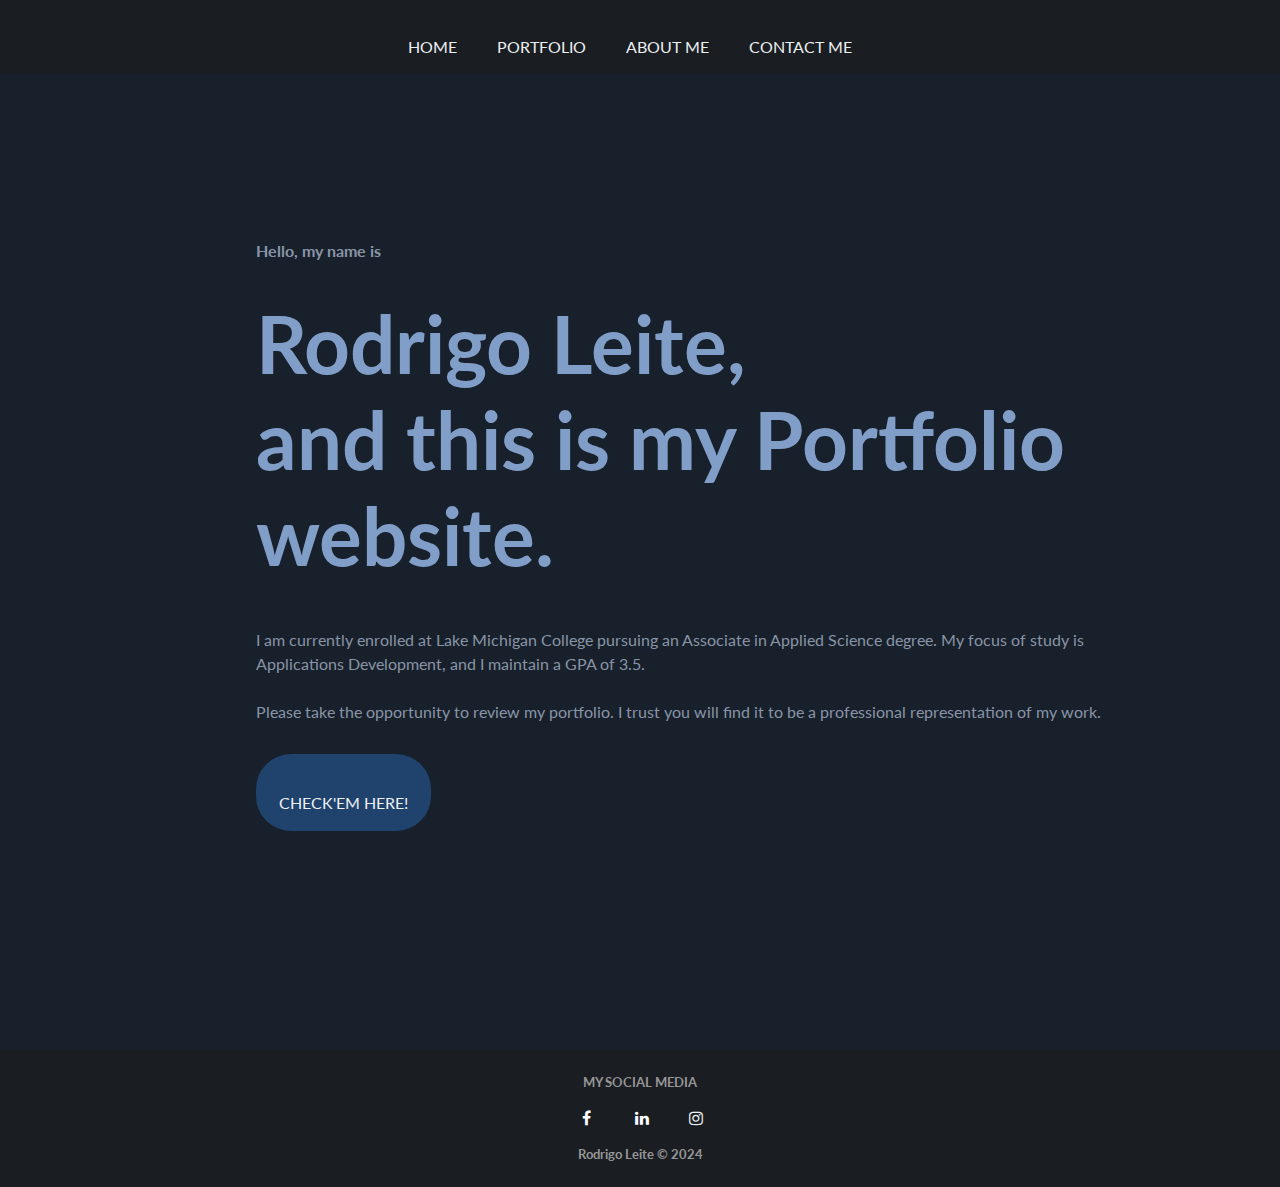
<file: index.html>
<!DOCTYPE html>
<html lang="en">
<head>
    <meta charset="UTF-8">
    <meta name="viewport" content="width=device-width, initial-scale=1.0">
    <title>Rodrigo Leite - Portfolio</title>
    <link rel="stylesheet" href="styles.css">
</head>



<!-- Menu de navegacao -->    
<header>
    <ul>
        <li class="li"><a class="nav" href="index.html">HOME</a></li>
        <li class="li"><a class="nav" href="portfolio.html">PORTFOLIO</a></li>
        <li class="li"><a class="nav" href="about.html">ABOUT ME</a></li>
        <li class="li"><a class="nav" href="contact.html">CONTACT ME</a></li>
      </ul>
</header>
<!--FIM DO MENU DE NAVEGACAO-->

<!--Corpo da pagina-->
<body>
    <div class="presentation">
        <h3>Hello, my name is</h3>
        <h1>Rodrigo Leite,</h1>
        <h2>and this is my Portfolio website.</h2>
        <p>I am currently enrolled at Lake Michigan College pursuing an Associate in Applied Science degree. 
            My focus of study is Applications Development, and I maintain a GPA of 3.5.<br><br>
            Please take the opportunity to review my portfolio. I trust you will find it to be a professional representation of my work.</p>
        <button><a class="nav" href="portfolio.html">Check'em Here!</a></button>
    </div>
</body>

  <!--RODAPE DA PAGINA-->
<footer>
    <h5>MY SOCIAL MEDIA</h5>
    <link rel="stylesheet" href="https://cdnjs.cloudflare.com/ajax/libs/font-awesome/4.7.0/css/font-awesome.min.css">
    <a href="https://www.facebook.com/rrleite1" class="fa fa-facebook"></a>
    <a href="https://www.linkedin.com/in/drigorleite/" class="fa fa-linkedin"></a>
    <a href="https://www.instagram.com/drigorleite/" class="fa fa-instagram"></a>
    <h5>Rodrigo Leite © 2024</h6>
</div>



</footer>
</html>
</file>
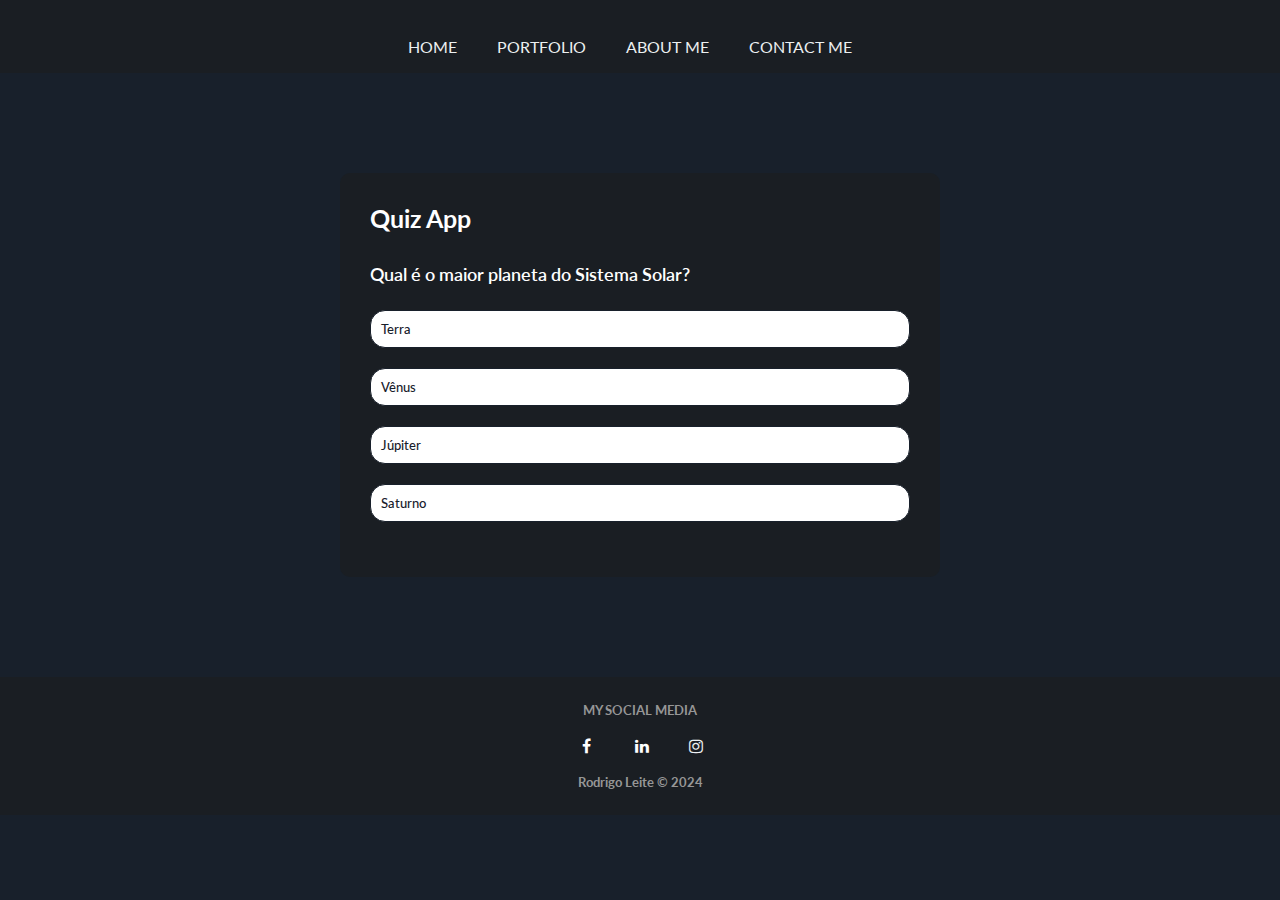
<file: QuizApp.html>
<!DOCTYPE html>
<html lang="en">
<head>
    <meta charset="UTF-8">
    <meta name="viewport" content="width=device-width, initial-scale=1.0">
    <title>Rodrigo Leite - Portfolio</title>
    <link rel="stylesheet" href="styles.css">
</head>



<!-- Menu de navegacao -->    
<header>
    <ul>
        <li class="li"><a class="nav" href="index.html">HOME</a></li>
        <li class="li"><a class="nav" href="portfolio.html">PORTFOLIO</a></li>
        <li class="li"><a class="nav" href="about.html">ABOUT ME</a></li>
        <li class="li"><a class="nav" href="contact.html">CONTACT ME</a></li>
    </ul>
</header>
<!--FIM DO MENU DE NAVEGACAO-->


<body>


    <div class="app">
        <h1>Quiz App</h1>
        <div class="quiz">
            <h2 id="question">Question goes here</h2>
            <div id="answer-buttons">
                <!-- Substituí os textos "ANswer 1" pelos textos reais das respostas -->
                <!-- Os textos das respostas serão adicionados dinamicamente pelo JavaScript -->
            </div>
            <button id="next-btn">Next</button>
        </div>
        <div id="result-container" style="display: none;">
            <p id="score"></p>
            <button id="pa" onclick="resetQuiz()">Play Again</button>
        </div>
        
    </div>
    <script src="script.js"></script>
</body>

    <!--RODAPE DA PAGINA-->
    <footer>
        <h5>MY SOCIAL MEDIA</h5>
    
        <!-- Add icon library -->
        <link rel="stylesheet" href="https://cdnjs.cloudflare.com/ajax/libs/font-awesome/4.7.0/css/font-awesome.min.css">

        <!-- Add font awesome icons -->
        <a href="https://www.facebook.com/rrleite1" class="fa fa-facebook"></a>
        <a href="https://www.linkedin.com/in/drigorleite/" class="fa fa-linkedin"></a>
        <a href="https://www.instagram.com/drigorleite/" class="fa fa-instagram"></a>
        <h5>Rodrigo Leite © 2024</h6>
    </div>
</footer>

<script>
    const questions = [
    {
        question: "Qual é a capital do Brasil?",
        answers: [
            { text: "Rio de Janeiro", correct: false },
            { text: "São Paulo", correct: false },
            { text: "Brasília", correct: true },
            { text: "Salvador", correct: false }
        ]
    },
    {
        question: "Nome do líder da Guerra dos Farrapos:",
        answers: [
            { text: "Bento Gonçalves", correct: true },
            { text: "Manuel Beckman", correct: false },
            { text: "Leonardo Bezerra", correct: false },
            { text: "Borba Gato", correct: false },
        ]
    },
    {
        question: "Quem escreveu 'Dom Casmurro'?",
        answers: [
            { text: "Machado de Assis", correct: true },
            { text: "Carlos Drummond de Andrade", correct: false },
            { text: "Clarice Lispector", correct: false },
            { text: "Graciliano Ramos", correct: false },
        ]
    },
    {
        question: "Qual é o maior planeta do Sistema Solar?",
        answers: [
            { text: "Terra", correct: false },
            { text: "Vênus", correct: false },
            { text: "Júpiter", correct: true },
            { text: "Saturno", correct: false },
        ]
    },
    {
        question: "Qual é a língua oficial do Brasil?",
        answers: [
            { text: "Espanhol", correct: false },
            { text: "Português", correct: true },
            { text: "Inglês", correct: false },
            { text: "Francês", correct: false },
        ]
    },
];


function shuffleQuestions(array) {
    for (let i = array.length - 1; i > 0; i--) {
        const j = Math.floor(Math.random() * (i + 1));
        [array[i], array[j]] = [array[j], array[i]];
    }
}

// Embaralhar as perguntas
shuffleQuestions(questions);

const questionElement = document.getElementById("question");
const answerButtons = document.getElementById("answer-buttons");
const nextButton = document.getElementById("next-btn");
const resultContainer = document.getElementById("result-container");
const scoreDisplay = document.getElementById("score");

let currentQuestionIndex = 0;
let score = 0;

function startQuiz() {
    currentQuestionIndex = 0;
    score = 0;
    showQuestion();
}

function showQuestion() {
    resetState();
    const currentQuestion = questions[currentQuestionIndex];
    questionElement.innerText = currentQuestion.question;

    currentQuestion.answers.forEach(answer => {
        const button = document.createElement("button");
        button.innerText = answer.text;
        button.classList.add("btn");
        if (answer.correct) {
            button.dataset.correct = answer.correct;
        }
        button.addEventListener("click", selectAnswer);
        answerButtons.appendChild(button);
    });
}

function resetState() {
    nextButton.style.display = "none";
    resultContainer.style.display = "none";
    while (answerButtons.firstChild) {
        answerButtons.removeChild(answerButtons.firstChild);
    }
}

function selectAnswer(e) {
    const selectedButton = e.target;
    const isCorrect = selectedButton.dataset.correct === "true";
    if (isCorrect) {
        selectedButton.classList.add("correct");
        score++;
    } else {
        selectedButton.classList.add("incorrect");
    }
    Array.from(answerButtons.children).forEach(button => {
        if (button.dataset.correct === "true") {
            button.classList.add("correct");
        } else {
            button.classList.add("incorrect");
        }
        button.disabled = true;
    });
    if (currentQuestionIndex < questions.length - 1) {
        nextButton.style.display = "block";
    } else {
        showScore();
    }
}

function showScore() {
    resultContainer.style.display = "block";
    scoreDisplay.innerText = `Your Score: ${score} / ${questions.length}`;
}

function resetQuiz() {
    resultContainer.style.display = "none";
    startQuiz();
}

nextButton.addEventListener("click", () => {
    currentQuestionIndex++;
    if (currentQuestionIndex < questions.length) {
        showQuestion();
    } else {
        showScore();
    }
});

startQuiz();
</script>

</html>
</file>
<file: styles.css>
/* Reset CSS e definições globais */
@import url(https://fonts.googleapis.com/css?family=Lato);

* {
    margin: 0;
    padding: 0;
    font-family: Lato, sans-serif;
    box-sizing: border-box;
}

/* Navbar */
header {
    padding: 1%;
    background-color: #1A1E23;
    margin: 0;
}

.nav {
    margin-top: 20px;
}

.menubar {
    list-style-type: none;
    padding: 0;
    margin: 0;
}

.li {
    display: inline-block;
    margin-right: 20px;
}

.nav {
    position: relative;
    display: inline-block;
    padding: 4px 8px;
    font-family: Lato, sans-serif;
    color: #ecf0f1;
    text-decoration: none;
    text-transform: uppercase;
    transition: color 0.5s;

    /* Adiciona uma linha de efeito abaixo do link */
    &::after {
        content: "";
        position: absolute;
        top: 100%;
        left: 0;
        width: 100%;
        height: 3px;
        background: #3498db;
        transform: scaleX(0);
        transform-origin: right;
        transition: transform 0.5s;
    }

    /* Efeito de hover para a linha */
    &:hover {
        color: #95a5a6;
        &::after {
            transform: scaleX(1);
            transform-origin: left;
        }
    }
}

/* Corpo da página */
body {
    text-align: center;
    background: #18202b;
    margin: 0;
    padding: 0;
    color: #809ec7;
}

/* Apresentação */
.presentation {
    color: #20436e;
    text-align: left;
    padding: 10.5em;
    padding-left: 20%;
}

a {
    color: #ecf0f1;
    cursor: pointer;
    font-size: medium;
    font-style: normal;
    text-decoration: none;
    text-align: center;

    /* Efeito de hover para os links */
    &:hover {
        color: #3498db;
    }
}

.presentation button {
    border-radius: 35px;
    color: #3498db;
    padding: 15px;
    margin-top: 30px;
    background-color: #20436e;
    border: none;
    font-size: 15px;
}

.presentation h3 {
    font-size: medium;
    color: #8995a7;
    margin-bottom: 35px;
}

.presentation h1,
.presentation h2 {
    font-size: 80px;
    color: #809ec7;
}

.presentation p {
    font-size: medium;
    color: #8995a7;
    margin-top: 45px;
    line-height: 1.5em;
}

/* Sobre */
.aboutText {
    text-align: left;
    margin: 50px 150px;
    color: #809ec7;
}

/* Make sure that padding behaves as expected */
* {box-sizing:border-box}

.skill-box{
  margin-top: 35px;
}

/* Container for skill bars */
.cont {
  width: 100%; /* Full width */
  background-color: #153677; /* Grey background */
  border-radius: 25px;
  
}

.skills {
  text-align: right; /* Right-align text */
  padding-top: 10px; /* Add top padding */
  padding-bottom: 10px; /* Add bottom padding */
  color: #ffffff; /* White text color */
}

.html {width: 90%; background-color: #045aaa;} /* Green */
.css {width: 90%; background-color: #2196F3;} /* Blue */
.js {width: 45%; background-color: #3682f4;} /* Red */
.php {width: 75%; background-color: #41a9e6;} /* Dark Grey */



/* Portfolio */
.welcome {
    padding: 40px;
    color: #809ec7;
}

.projects {
    display: grid;
    grid-template-columns: repeat(3, 1fr);
    gap: 20px;
    margin: 0 75px 0 75px;
}

.coluna1,
.coluna2,
.coluna3,
.coluna4 {
    padding: 20px;
}

/* Slideshow */
.slideshow-container {
    max-width: 700px;
    position: relative;
    margin: auto;
}

.mySlides {
    display: none;
}

.prev,
.next {
    cursor: pointer;
    position: absolute;
    top: 50%;
    width: auto;
    margin-top: -22px;
    padding: 16px;
    color: rgb(255, 255, 255);
    font-weight: bold;
    font-size: 18px;
    transition: 0.6s ease;
    border-radius: 0 3px 3px 0;
    user-select: none;
}

.prev {
    left: 0;
}

.next {
    right: 0;
    border-radius: 3px 0 0 3px;
}

.prev:hover,
.next:hover {
    background-color: rgba(0, 0, 0, 0.8);
}

.text {
    color: #f2f2f2;
    font-size: 15px;
    padding: 8px 12px;
    position: absolute;
    bottom: 8px;
    width: 100%;
    text-align: center;
}

.numbertext {
    color: #f2f2f2;
    font-size: 12px;
    padding: 8px 12px;
    position: absolute;
    top: 0;
}

.dot {
    cursor: pointer;
    height: 15px;
    width: 15px;
    margin: 0 2px;
    background-color: #bbb;
    border-radius: 50%;
    display: inline-block;
    transition: background-color 0.6s ease;
}

.active,
.dot:hover {
    background-color: #717171;
}

.fade {
    animation-name: fade;
    animation-duration: 1.5s;
}

@keyframes fade {
    from {
        opacity: .4
    }

    to {
        opacity: 1
    }
}

/* QuizApp Page */
.app {
    background: #1A1E23;
    width: 90%;
    max-width: 600px;
    margin: 100px auto 100px auto;
    border-radius: 10px;
    padding: 30px;
}

.app h1 {
    font-size: 25px;
    color: #ffffff;
    text-align: left;
    border-bottom: 600;
    padding-bottom: 30px;
}

.quiz,
#question {
    font-size: 18px;
    color: #ffffff;
    font-weight: 600;
    text-align: left;
    padding-bottom: 15px;
}

.btn {
    background: #fff;
    color: #18202b;
    font-weight: 500;
    width: 100%;
    border: 1px solid #18202b;
    padding: 10px;
    margin: 10px 0;
    text-align: left;
    border-radius: 15px;

    &:hover:not([disabled]) {
        background: #18202b;
        color: #fff;
        transform: scaleX(1);
        transform-origin: left;
    }
}

.btn:disabled {
    cursor: no-drop;
}

#next-btn {
    background: #333d4b;
    color: #fff;
    font-weight: 500;
    width: 150px;
    border: 0;
    padding: 10px;
    margin: 20px auto 0;
    border-radius: 4px;
    cursor: pointer;
    display: none;
}

.correct {
    background: #9aeabc;
}

.incorrect {
    background: #ff9393;
}

#pa {
    background: #1A1E23;
    color: #fff;
    font-weight: 500;
    width: 150px;
    border: 0;
    padding: 10px;
    margin: 20px auto 0;
    border-radius: 4px;
    cursor: pointer;

    &:hover {
        background: #3498db;
    }
}



.calcgeneral {
    width: 100%;
    height: 100vh;
    background: #1e242c;
    display: flex;
    align-items: center;
    justify-content: center;
}

.calculator {
    background: #20436e;
    padding: 20px;
    border-radius: 10px;
}

.calculator form input {
    border: 0;
    outline: 0;
    width: 60px;
    height: 60px;
    border-radius: 10px;
    background-color: #20436e;
    -webkit-box-shadow: 0px -1px 12px -2px rgb(0, 145, 255);
    -moz-box-shadow: 0px -1px 12px -2px rgb(2, 142, 248);
    box-shadow: 0px -1px 12px -2px rgb(3, 141, 247);
    font-size: 20px;
    color: #fff;
    cursor: pointer;
    margin: 10px;
}

form .display {
    display: flex;
    justify-content: flex-end;
    margin: 20px 0;
}

form .display input {
    text-align: right;
    flex: 1;
    font-size: 45px;
    box-shadow: none;
}

form input.equal {
    width: 145px;
}

form input.operator {
    color: #00b7ff;
}


.container{
  width: 100%;
  min-height: 100vh;
  background: linear-gradient(135deg, #153677, #4e085f);
  padding: 10px;
}

.todo-app{
  width: 100%;
  max-width: 540px;
  background: #fff;
  margin: 100px auto 20px;
  padding: 40px 30px 70px;
  border-radius: 10px;
}

.todo-app h2{
  color: #0027;
  display: flex;
  align-items: center;
  margin-bottom: 20px;
}

.todo-app h2 img{
  width: 30px;
  margin-left: 10px;

}

.row{
  display: flex;
  align-items: center;
  justify-content: space-between;
  background: #edeef0;
  border-radius: 30px;
  padding-left: 20px;
  margin-bottom: 25px;
}

.inp{
  flex: 1;
  border: none;
  border: none;
  background: transparent;
  padding: 10px;
  font-weight: 14px;
}

.but{
  border: none;
  outline: none;
  padding: 16px 50px;
  background: #ff5945;
  color: #fff;
  font-size: 16px;
  cursor: pointer;
  border-radius: 40px;
}

#list-container li{
  list-style: none;
  font-size: 17px;
  padding: 12px 8px 12px 50px;
  cursor: pointer;
  position: relative;
}

#list-container li::before{
  content: '';
  position: absolute;
  height: 28px;
  width: 28px;
  border-radius: 50%;
  background-image: url(images/unchecked.png);
  background-size: cover;
  background-position: center;
  top: 12px;
  left: 8px;

}

#list-container li.checked{
  color: #555;
  text-decoration: line-through;
}

#list-container li.checked::before{
  background-image: url(images/checked.png);
}

#list-container li span{
  position: absolute;
  right: 0;
  top: 5px;
  width: 40px;
  height: 40px;
  font-size: 22px;
  color: #555;
  line-height: 40px;
  text-align: center;
  border-radius: 50%;
}

#list-container li span:hover{
  background: #edeef0;
}



/*CONTACT PAGE*/
.CONTACT-BOXES{
    padding: 45PX;
    margin: 65px;
}
/* Style inputs with type="text", select elements and textareas */
.ctner input[type=text], select, textarea {
    width: 40%; /* Full width */
    padding: 12px; /* Some padding */ 
    border: 0 solid #ccc; /* Gray border */
    border-radius: 15px; /* Rounded borders */
    box-sizing: border-box; /* Make sure that padding and width stays in place */
    margin-top: 10px; /* Add a top margin */
    margin-bottom: 16px; /* Bottom margin */
    resize: vertical /* Allow the user to vertically resize the textarea (not horizontally) */
  }
  
  /* Style the submit button with a specific background color etc */
  .ctner input[type=submit] {
    background-color: #04AA6D;
    color: white;
    padding: 12px 20px;
    border: none;
    border-radius: 4px;
    cursor: pointer;
  }
  
  /* When moving the mouse over the submit button, add a darker green color */
  .ctner input[type=submit]:hover {
    background-color: #45a049;
  }

  /* Add a background color and some padding around the form */


/* Footer */
footer {
    background-color: #1A1E23;
    color: #969696;
    padding: 25px;
    margin: 50px auto 0 auto;
}

.copy {
    padding-top: 2px;
}

/* Font Awesome Icons */
.fa {
    padding: 20px;
    font-size: 30px;
    width: 50px;
    text-align: center;
    text-decoration: none;
}

.fa:hover {
    opacity: 0.7;
}

.fa-facebook {
    color: white;
}

.fa-linkedin {
    color: white;
}

.fa-intagram {
    color: white;
}
</file>
